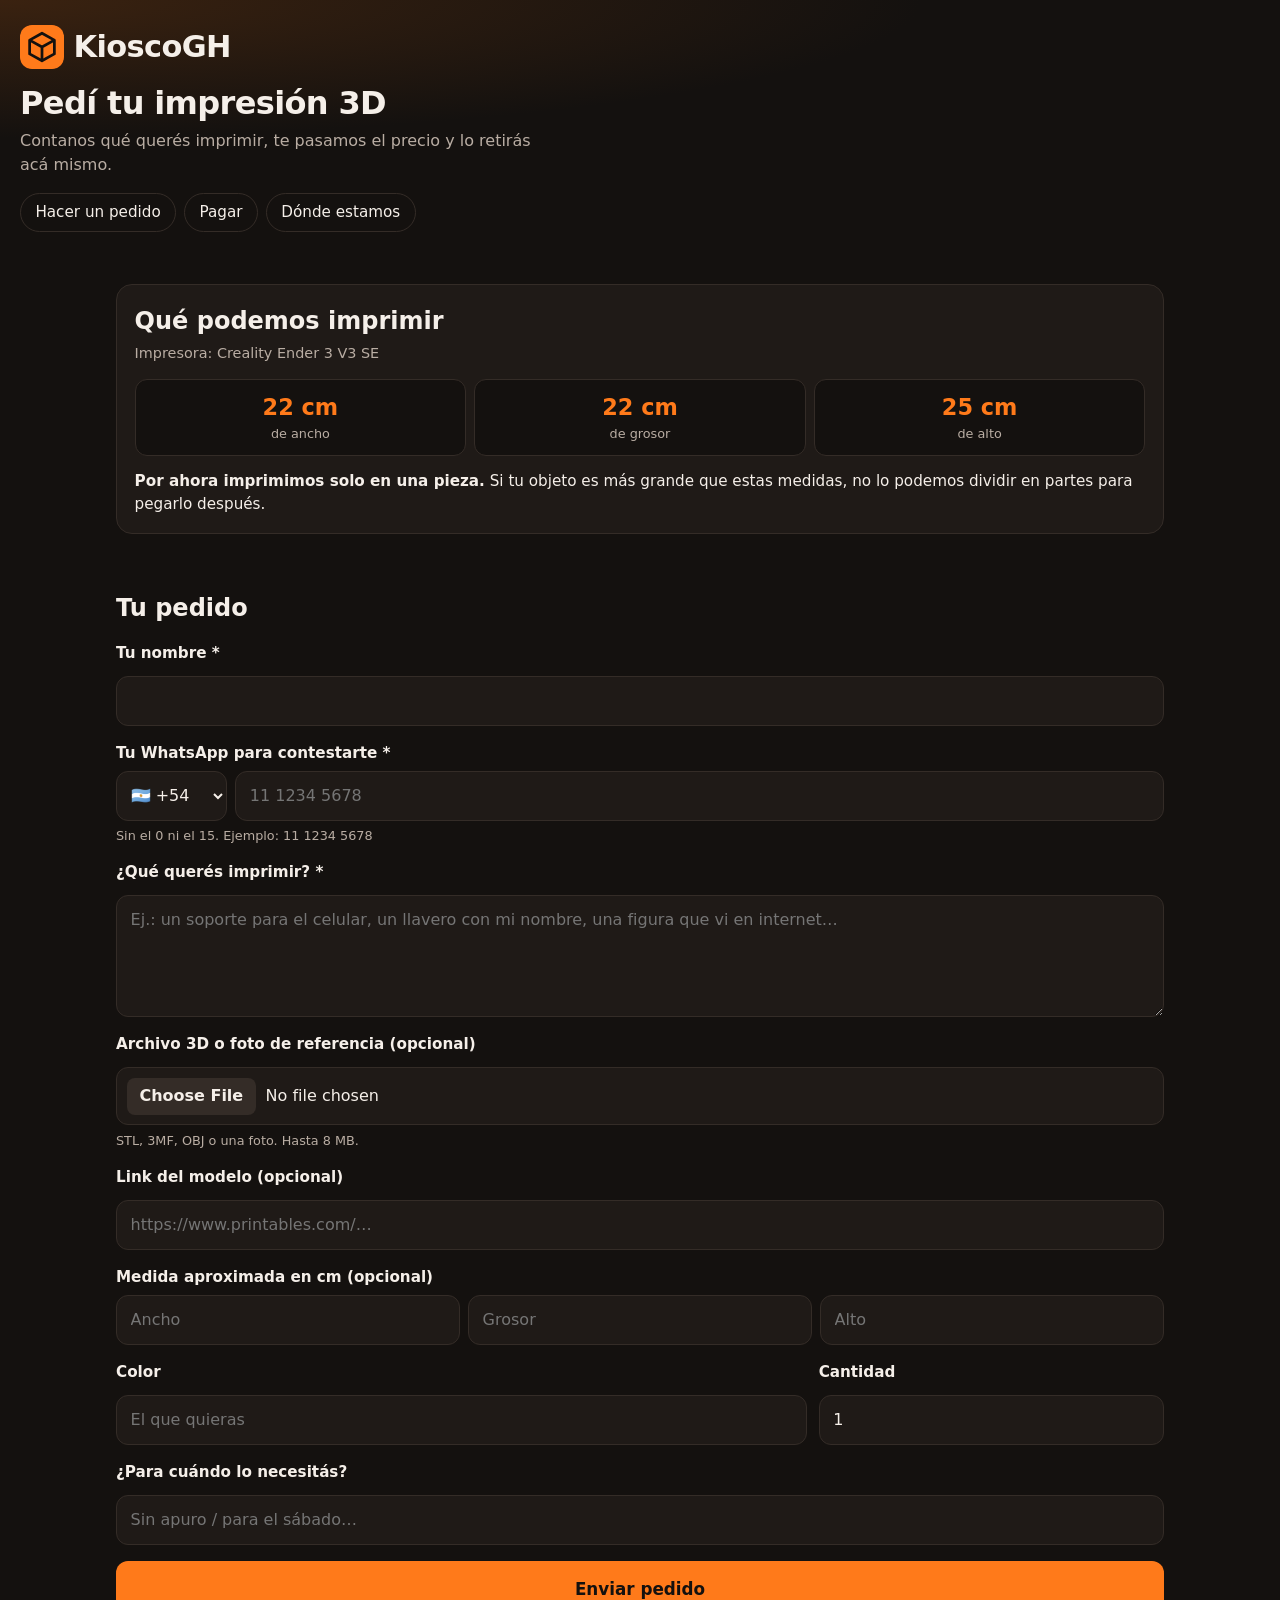
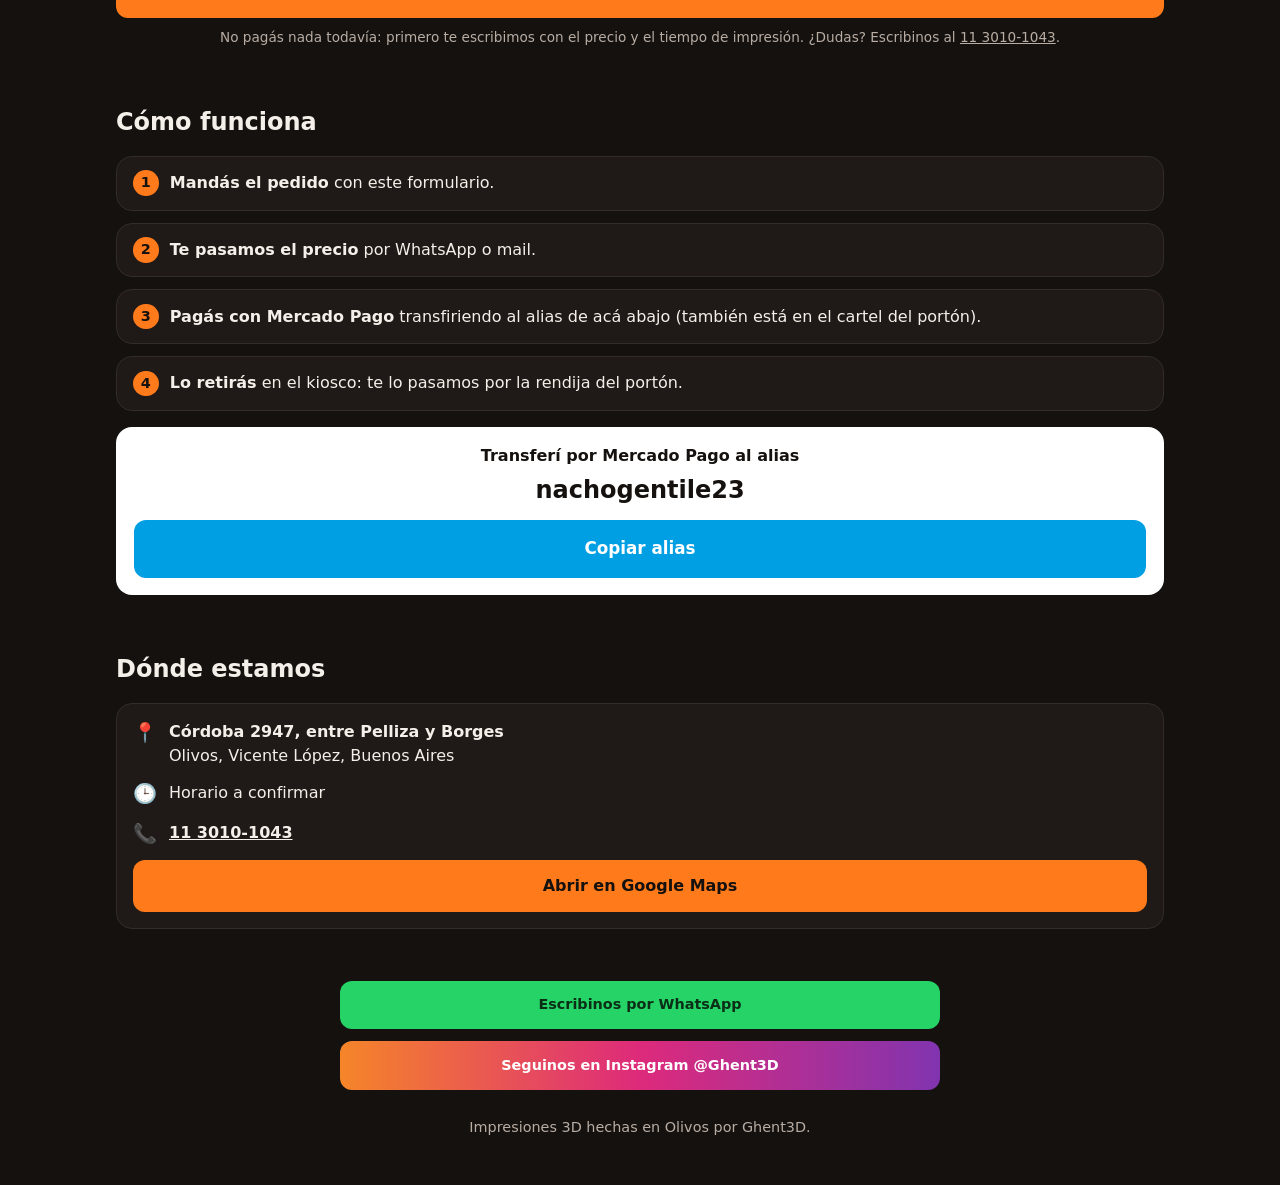
<file: index.html>
<!DOCTYPE html>
<html lang="es-AR">
<head>
  <meta charset="utf-8">
  <meta name="viewport" content="width=device-width, initial-scale=1, viewport-fit=cover">
  <title>KioscoGH · Pedidos de impresión 3D</title>
  <meta name="description" content="Pedí tu impresión 3D en KioscoGH, Córdoba 2947, Olivos. Mandá tu idea o tu archivo, te pasamos el precio y lo retirás en el kiosco.">
  <meta name="theme-color" content="#14110f">
  <link rel="icon" href="img/favicon.svg" type="image/svg+xml">
  <link rel="stylesheet" href="css/estilos.css">
</head>
<body>
  <header class="hero">
    <div class="hero__marca">
      <img src="img/favicon.svg" alt="" width="44" height="44">
      <span>KioscoGH</span>
    </div>
    <h1 class="hero__titulo">Pedí tu impresión 3D</h1>
    <p class="hero__bajada">Contanos qué querés imprimir, te pasamos el precio y lo retirás acá mismo.</p>
    <nav class="atajos">
      <a href="#pedido">Hacer un pedido</a>
      <a href="#pagar">Pagar</a>
      <a href="#donde">Dónde estamos</a>
    </nav>
  </header>

  <main>
    <section class="seccion">
      <div class="limites">
        <h2>Qué podemos imprimir</h2>
        <p class="limites__maq">Impresora: Creality Ender 3 V3 SE</p>
        <div class="medidas" aria-label="Medida máxima de la pieza">
          <div><strong>22 cm</strong><span>de ancho</span></div>
          <div><strong>22 cm</strong><span>de grosor</span></div>
          <div><strong>25 cm</strong><span>de alto</span></div>
        </div>
        <p class="limites__nota"><strong>Por ahora imprimimos solo en una pieza.</strong> Si tu objeto es más grande que estas medidas, no lo podemos dividir en partes para pegarlo después.</p>
      </div>
    </section>

    <section id="pedido" class="seccion">
      <h2>Tu pedido</h2>
      <form class="form" name="pedido" method="POST" action="/gracias.html" enctype="multipart/form-data" data-netlify="true" netlify-honeypot="bot-field">
        <input type="hidden" name="form-name" value="pedido">
        <p hidden><label>No completar: <input name="bot-field"></label></p>
        <input type="hidden" name="contacto" id="contacto" value="">

        <label class="campo">
          <span>Tu nombre *</span>
          <input name="nombre" required autocomplete="name">
        </label>

        <fieldset class="campo">
          <legend>Tu WhatsApp para contestarte *</legend>
          <div class="telefono">
            <select name="pais" id="pais" aria-label="País del número">
              <option value="+54" data-largo="10" data-ejemplo="11 1234 5678" selected>🇦🇷 +54</option>
              <option value="+598" data-largo="8" data-ejemplo="91 234 567">🇺🇾 +598</option>
              <option value="+55" data-largo="10-11" data-ejemplo="11 91234 5678">🇧🇷 +55</option>
              <option value="+56" data-largo="9" data-ejemplo="9 1234 5678">🇨🇱 +56</option>
              <option value="+595" data-largo="9" data-ejemplo="981 123 456">🇵🇾 +595</option>
              <option value="+591" data-largo="8" data-ejemplo="7123 4567">🇧🇴 +591</option>
              <option value="+51" data-largo="9" data-ejemplo="912 345 678">🇵🇪 +51</option>
              <option value="+57" data-largo="10" data-ejemplo="301 234 5678">🇨🇴 +57</option>
              <option value="+58" data-largo="10" data-ejemplo="412 123 4567">🇻🇪 +58</option>
              <option value="+593" data-largo="9" data-ejemplo="99 123 4567">🇪🇨 +593</option>
              <option value="+52" data-largo="10" data-ejemplo="55 1234 5678">🇲🇽 +52</option>
              <option value="+1" data-largo="10" data-ejemplo="212 555 0123">🇺🇸 +1</option>
              <option value="+34" data-largo="9" data-ejemplo="612 345 678">🇪🇸 +34</option>
              <option value="+39" data-largo="9-10" data-ejemplo="312 345 6789">🇮🇹 +39</option>
              <option value="" data-largo="6-15" data-ejemplo="número con código de país">🌎 Otro</option>
            </select>
            <input type="tel" name="telefono" id="telefono" required autocomplete="tel-national" inputmode="tel" placeholder="11 1234 5678">
          </div>
          <small id="telefono-ayuda">Sin el 0 ni el 15. Ejemplo: 11 1234 5678</small>
          <small class="error" id="telefono-error" hidden>Ese número no parece de Argentina: tiene que tener 10 dígitos (código de área + número).</small>
        </fieldset>

        <label class="campo">
          <span>¿Qué querés imprimir? *</span>
          <textarea name="descripcion" rows="4" required placeholder="Ej.: un soporte para el celular, un llavero con mi nombre, una figura que vi en internet…"></textarea>
        </label>

        <label class="campo">
          <span>Archivo 3D o foto de referencia (opcional)</span>
          <input type="file" name="archivo" id="archivo" accept=".stl,.3mf,.obj,image/*">
          <small>STL, 3MF, OBJ o una foto. Hasta 8 MB.</small>
          <small class="error" id="archivo-error" hidden>El archivo pesa más de 8 MB. Pegá el link en el campo de abajo.</small>
        </label>

        <label class="campo">
          <span>Link del modelo (opcional)</span>
          <input type="url" name="link" placeholder="https://www.printables.com/…">
        </label>

        <fieldset class="campo">
          <legend>Medida aproximada en cm (opcional)</legend>
          <div class="trio">
            <label><input type="number" name="ancho" id="ancho" min="0" step="0.1" inputmode="decimal" placeholder="Ancho"></label>
            <label><input type="number" name="grosor" id="grosor" min="0" step="0.1" inputmode="decimal" placeholder="Grosor"></label>
            <label><input type="number" name="alto" id="alto" min="0" step="0.1" inputmode="decimal" placeholder="Alto"></label>
          </div>
          <small class="error" id="medida-error" hidden>Eso pasa el tamaño máximo (22 × 22 × 25 cm). Como por ahora imprimimos solo en una pieza, habría que achicarlo.</small>
        </fieldset>

        <div class="dos">
          <label class="campo">
            <span>Color</span>
            <input name="color" placeholder="El que quieras">
          </label>
          <label class="campo">
            <span>Cantidad</span>
            <input type="number" name="cantidad" min="1" value="1" inputmode="numeric">
          </label>
        </div>

        <label class="campo">
          <span>¿Para cuándo lo necesitás?</span>
          <input name="fecha" placeholder="Sin apuro / para el sábado…">
        </label>

        <button class="boton" type="submit" id="enviar">Enviar pedido</button>
        <p class="nota">No pagás nada todavía: primero te escribimos con el precio y el tiempo de impresión. ¿Dudas? Escribinos al <a href="https://wa.me/5491130101043">11 3010-1043</a>.</p>
      </form>
    </section>

    <section id="pagar" class="seccion">
      <h2>Cómo funciona</h2>
      <ol class="pasos">
        <li><strong>Mandás el pedido</strong> con este formulario.</li>
        <li><strong>Te pasamos el precio</strong> por WhatsApp o mail.</li>
        <li><strong>Pagás con Mercado Pago</strong> transfiriendo al alias de acá abajo (también está en el cartel del portón).</li>
        <li><strong>Lo retirás</strong> en el kiosco: te lo pasamos por la rendija del portón.</li>
      </ol>
      <div class="pago" id="pago">
        <!-- QR_MERCADOPAGO -->
        <p class="pago__pendiente">Transferí por Mercado Pago al alias</p>
        <p class="alias"><strong id="alias">nachogentile23</strong></p>
        <button type="button" class="boton boton--copiar" id="copiar-alias">Copiar alias</button>
      </div>
    </section>

    <section id="donde" class="seccion">
      <h2>Dónde estamos</h2>
      <div class="tarjeta-info">
        <p class="dato"><span class="icono" aria-hidden="true">📍</span><span><strong>Córdoba 2947, entre Pelliza y Borges</strong><br>Olivos, Vicente López, Buenos Aires</span></p>
        <p class="dato"><span class="icono" aria-hidden="true">🕒</span><span>Horario a confirmar</span></p>
        <p class="dato"><span class="icono" aria-hidden="true">📞</span><span><a href="tel:+541130101043"><strong>11 3010-1043</strong></a></span></p>
        <a class="boton" target="_blank" rel="noopener" href="https://www.google.com/maps/search/?api=1&query=C%C3%B3rdoba%202947%2C%20Olivos%2C%20Buenos%20Aires">Abrir en Google Maps</a>
      </div>
    </section>
  </main>

  <footer class="pie">
    <a class="boton boton--wa" target="_blank" rel="noopener" href="https://wa.me/5491130101043">Escribinos por WhatsApp</a>
    <a class="boton boton--ig" target="_blank" rel="noopener" href="https://instagram.com/Ghent3D">Seguinos en Instagram @Ghent3D</a>
    <p>Impresiones 3D hechas en Olivos por Ghent3D.</p>
  </footer>

  <script src="js/pedido.js"></script>
</body>
</html>
</file>
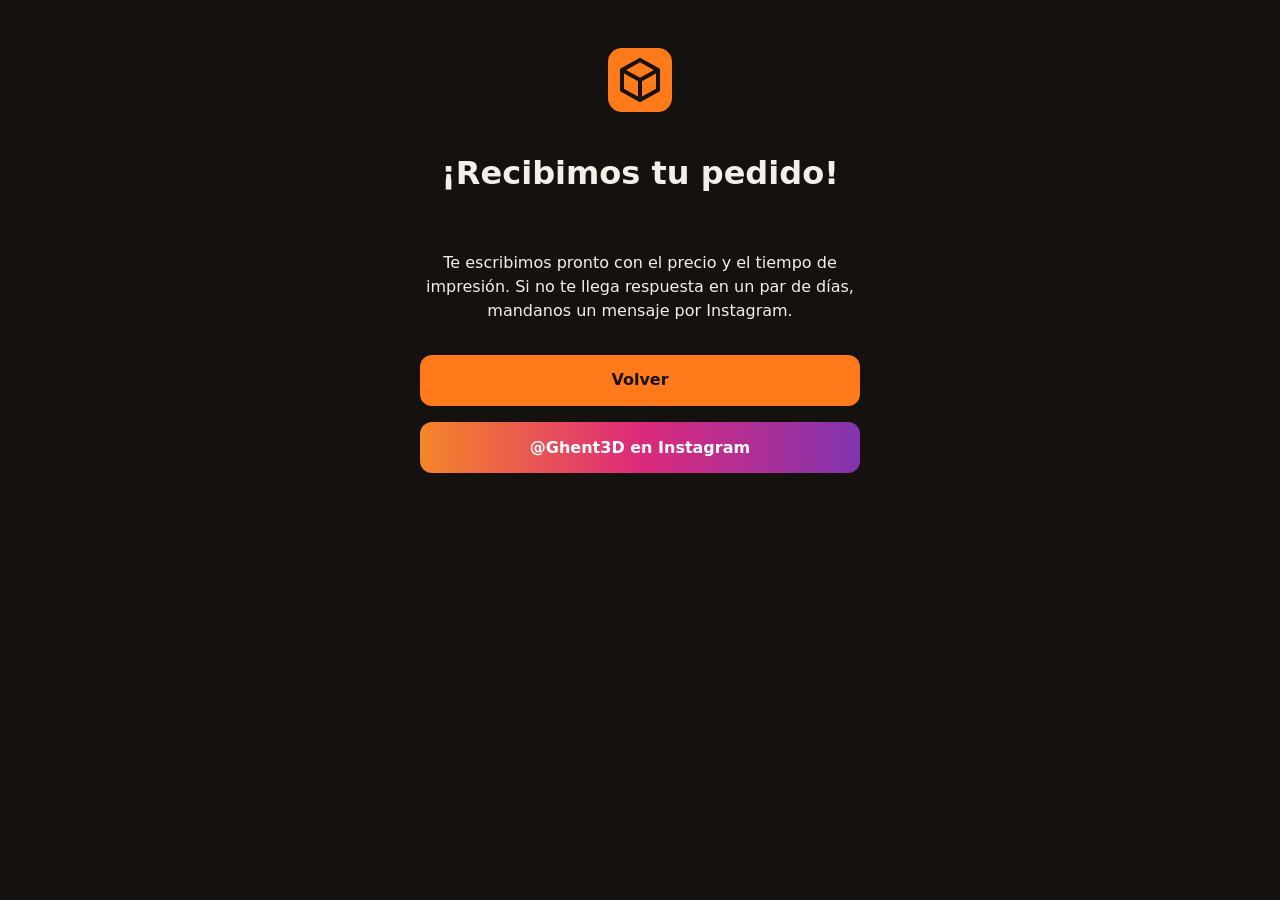
<file: gracias.html>
<!DOCTYPE html>
<html lang="es-AR">
<head>
  <meta charset="utf-8">
  <meta name="viewport" content="width=device-width, initial-scale=1">
  <title>¡Pedido recibido! · KioscoGH</title>
  <meta name="robots" content="noindex">
  <link rel="icon" href="img/favicon.svg" type="image/svg+xml">
  <link rel="stylesheet" href="css/estilos.css">
</head>
<body>
  <main class="seccion gracias">
    <img src="img/favicon.svg" alt="" width="64" height="64">
    <h1>¡Recibimos tu pedido!</h1>
    <p>Te escribimos pronto con el precio y el tiempo de impresión. Si no te llega respuesta en un par de días, mandanos un mensaje por Instagram.</p>
    <a class="boton" href="/">Volver</a>
    <a class="boton boton--ig" target="_blank" rel="noopener" href="https://instagram.com/Ghent3D">@Ghent3D en Instagram</a>
  </main>
</body>
</html>
</file>
<file: css/estilos.css>
:root{
  --fondo:#14110f; --panel:#1f1a17; --borde:#342c27; --texto:#f5efe9; --suave:#b9ada3;
  --naranja:#ff7a1a; --verde:#3ecf8e; --rojo:#ff5a5a; --radio:16px;
}
*{box-sizing:border-box}
[hidden]{display:none !important}
html{scroll-behavior:smooth}
body{margin:0;background:var(--fondo);color:var(--texto);font:16px/1.5 system-ui,-apple-system,"Segoe UI",Roboto,sans-serif;-webkit-font-smoothing:antialiased}
img{max-width:100%;display:block}
a{color:inherit}
h2{font-size:1.5rem;margin:0 0 1rem}

.hero{padding:calc(1.5rem + env(safe-area-inset-top)) 1.25rem 1.25rem;background:radial-gradient(120% 90% at 0% 0%,#3a2210 0%,var(--fondo) 60%)}
.hero__marca{display:flex;align-items:center;gap:.6rem;font-weight:800;font-size:1.9rem;letter-spacing:-.02em}
.hero__marca img{border-radius:12px}
.hero__bajada{color:var(--suave);margin:.5rem 0 1rem;max-width:34rem}
.aviso{background:var(--naranja);color:#14110f;font-weight:700;padding:.6rem .9rem;border-radius:12px;margin:0 0 1rem}
.atajos{display:flex;gap:.5rem;overflow-x:auto;padding-bottom:.25rem}
.atajos a{flex:0 0 auto;text-decoration:none;border:1px solid var(--borde);padding:.45rem .9rem;border-radius:999px;font-size:.95rem}

.seccion{padding:1.75rem 1.25rem;max-width:68rem;margin:0 auto}
.pasos{margin:0;padding:0;list-style:none;counter-reset:paso;display:grid;gap:.75rem}
.pasos li{counter-increment:paso;background:var(--panel);border:1px solid var(--borde);border-radius:var(--radio);padding:.9rem 1rem .9rem 3.3rem;position:relative}
.pasos li::before{content:counter(paso);position:absolute;left:1rem;top:.85rem;width:1.6rem;height:1.6rem;border-radius:50%;background:var(--naranja);color:#14110f;font-weight:800;display:grid;place-items:center;font-size:.9rem}

.tarjeta-info{background:var(--panel);border:1px solid var(--borde);border-radius:var(--radio);padding:1rem}
.dato{display:flex;gap:.75rem;margin:0 0 .8rem}
.icono{font-size:1.2rem;line-height:1.4}

.boton{display:block;text-align:center;text-decoration:none;font-weight:700;padding:.85rem 1rem;border-radius:12px;background:var(--naranja);color:#14110f}
.boton--ig{background:linear-gradient(90deg,#f58529,#dd2a7b,#8134af);color:#fff}
.boton--wa{background:#25d366;color:#0b2e17}
.pie{padding:1.5rem 1.25rem calc(2rem + env(safe-area-inset-bottom));max-width:40rem;margin:0 auto;display:grid;gap:.75rem;text-align:center;color:var(--suave);font-size:.9rem}

.hero__titulo{font-size:2rem;line-height:1.1;margin:1rem 0 0;letter-spacing:-.02em}

.limites{background:var(--panel);border:1px solid var(--borde);border-radius:var(--radio);padding:1.1rem}
.limites h2{margin-bottom:.25rem}
.limites__maq{color:var(--suave);margin:0 0 .9rem;font-size:.9rem}
.medidas{display:grid;grid-template-columns:repeat(3,1fr);gap:.5rem;margin-bottom:.9rem}
.medidas div{background:var(--fondo);border:1px solid var(--borde);border-radius:12px;padding:.7rem .4rem;text-align:center;display:grid}
.medidas strong{font-size:1.4rem;color:var(--naranja)}
.medidas span{font-size:.8rem;color:var(--suave)}
.limites__nota{margin:0;font-size:.95rem}

.form{display:grid;gap:1rem}
.campo{display:grid;gap:.35rem;border:0;padding:0;margin:0;min-width:0}
.campo>span,.campo legend{font-weight:600;font-size:.95rem;padding:0;margin-bottom:.35rem}
.campo small{color:var(--suave);font-size:.8rem}
.campo small.error,.error{color:var(--rojo)}
input,textarea{width:100%;font:inherit;font-size:16px;color:var(--texto);background:var(--panel);border:1px solid var(--borde);border-radius:12px;padding:.75rem .85rem}
input:focus,textarea:focus{outline:2px solid var(--naranja);outline-offset:1px;border-color:transparent}
input[type=file]{padding:.6rem}
input[type=file]::file-selector-button{font:inherit;font-weight:600;border:0;border-radius:8px;background:var(--borde);color:var(--texto);padding:.4rem .8rem;margin-right:.6rem}
textarea{resize:vertical}
.trio{display:grid;grid-template-columns:repeat(3,1fr);gap:.5rem}
.dos{display:grid;grid-template-columns:2fr 1fr;gap:.75rem}
button.boton{width:100%;border:0;font:inherit;font-weight:800;font-size:1.05rem;cursor:pointer;padding:1rem}
button.boton:disabled{opacity:.6}
.nota{color:var(--suave);font-size:.85rem;margin:-.4rem 0 0;text-align:center}

.pago{margin-top:1rem;background:#fff;color:#14110f;border-radius:var(--radio);padding:1.1rem;text-align:center}
.pago img{width:min(260px,80%);margin:.5rem auto}
.pago__pendiente{margin:0;font-weight:600}
.pago a{color:#009ee3;font-weight:700}

.gracias{text-align:center;display:grid;gap:1rem;justify-items:center;padding-top:3rem;max-width:30rem}
.gracias .boton{width:100%}
.alias{font-size:1.5rem;margin:.25rem 0 .75rem;word-break:break-all}
.boton--copiar{border:0;font:inherit;font-weight:700;cursor:pointer;background:#009ee3;color:#fff;width:100%}
.telefono{display:grid;grid-template-columns:auto 1fr;gap:.5rem}
select{font:inherit;font-size:16px;color:var(--texto);background:var(--panel);border:1px solid var(--borde);border-radius:12px;padding:.75rem .6rem}
select:focus{outline:2px solid var(--naranja);outline-offset:1px}
</file>
